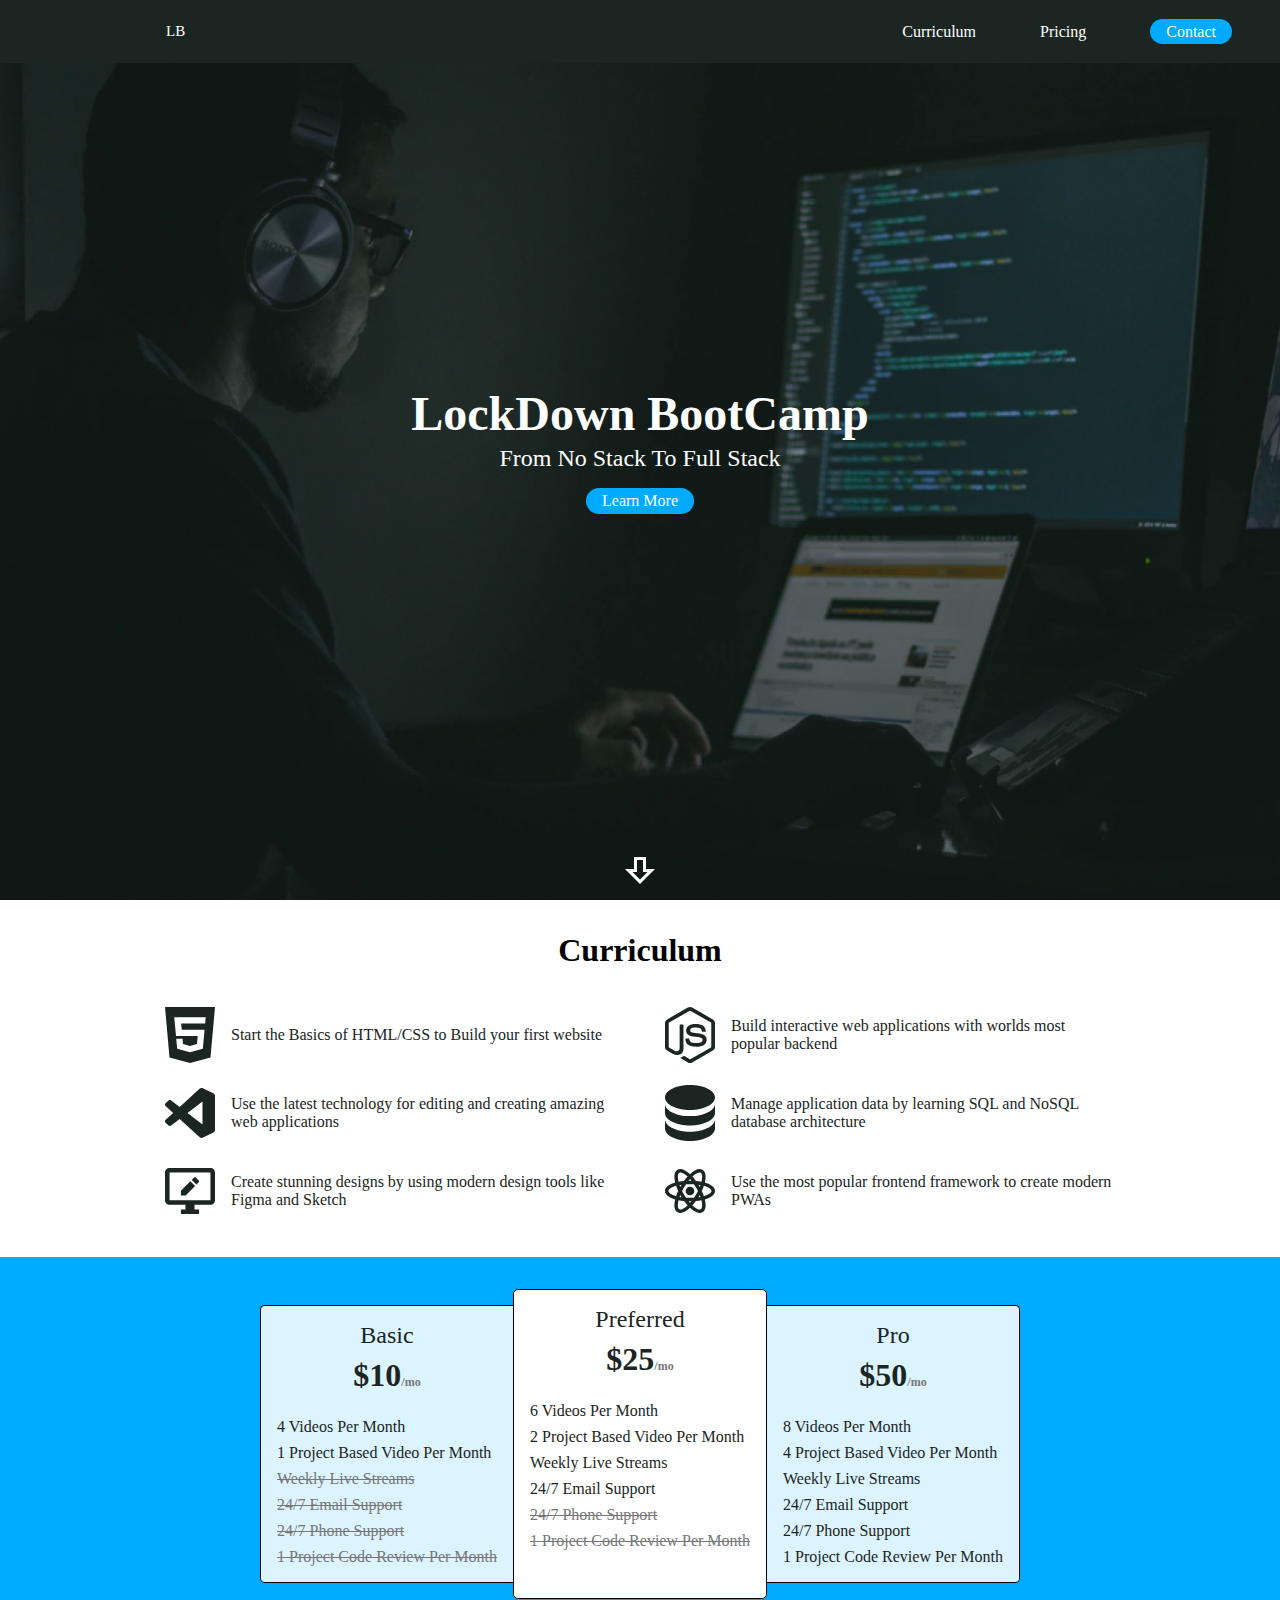
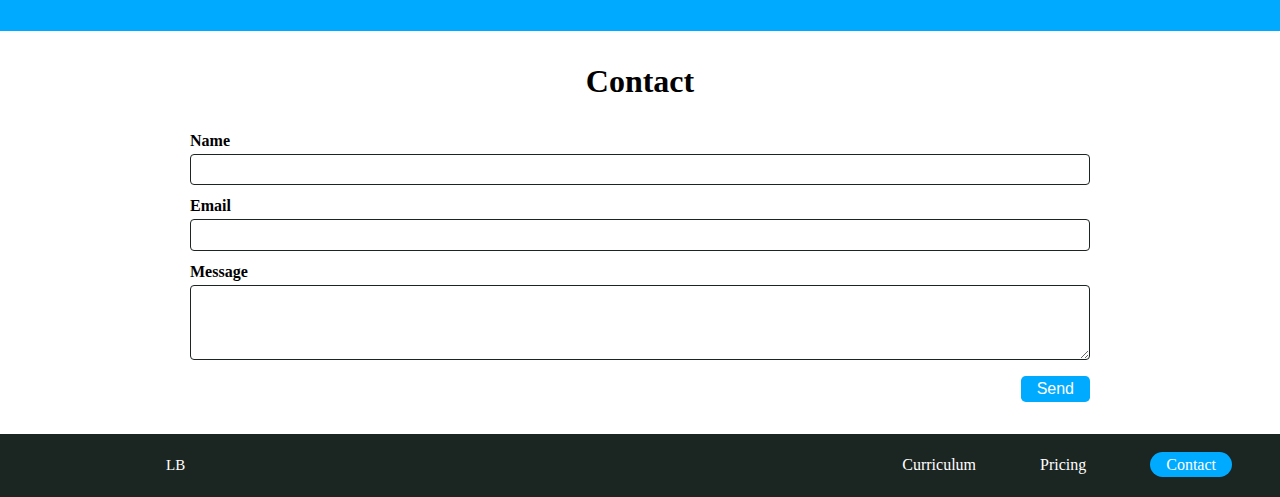
<file: LandingPage/index.html>
<!DOCTYPE html>
<html lang="en">
  <head>
    <meta charset="UTF-8" />
    <meta http-equiv="X-UA-Compatible" content="IE=edge" />
    <meta name="viewport" content="width=device-width, initial-scale=1.0" />
    <link rel="stylesheet" href="style.css" />
    <title>LockDown BootCamp</title>
  </head>
  <body>
    <header class="full-screen-header">
      <nav class="nav nav-top">
        <p class="logo">LB</p>
        <ul class="nav-list">
          <li><a href="#">Curriculum</a></li>
          <li><a href="#">Pricing</a></li>
          <li><a href="#" class="btn">Contact</a></li>
        </ul>
      </nav>
      <h1 class="title">LockDown BootCamp</h1>
      <span class="sub-title">From No Stack To Full Stack</span>
      <a href="#" class="btn">Learn More</a>
      <img
        src="img/arrow_down.svg"
        alt="scroll-down-icon"
        class="scroll-down-icon"
      />
    </header>

    <main>
      <section class="section">
        <h2 class="section-title">Curriculum</h2>
        <div class="curriculum-grid">
          <div class="curriculum-grid-item">
            <img src="img/html_icon.svg" alt="HTML 5 Icon" />
            <p>Start the Basics of HTML/CSS to Build your first website</p>
          </div>
          <div class="curriculum-grid-item">
            <img src="img/node_js_icon.svg" alt="" />
            <p>
              Build interactive web applications with worlds most popular
              backend
            </p>
          </div>

          <div class="curriculum-grid-item">
            <img src="img/vscode_icon.svg" alt="Visual Studio Code Icon" />
            <p>
              Use the latest technology for editing and creating amazing web
              applications
            </p>
          </div>

          <div class="curriculum-grid-item">
            <img src="img/database_icon.svg" alt="Database Icon" />
            <p>
              Manage application data by learning SQL and NoSQL database
              architecture
            </p>
          </div>
          <div class="curriculum-grid-item">
            <img src="img/edit_page_icon.svg" alt="Web Page Edit Icon" />
            <p>
              Create stunning designs by using modern design tools like Figma
              and Sketch
            </p>
          </div>
          <div class="curriculum-grid-item">
            <img src="img/react_icon.svg" alt="React Icon" />
            <p>Use the most popular frontend framework to create modern PWAs</p>
          </div>
        </div>
      </section>

      <section class="section section-accent">
        <div class="pricing-cards-container">
          <div class="pricing-card">
            <div class="price-header">
              <div class="plan-name">Basic</div>
              <div class="plan-price">$10</div>
            </div>
            <div class="plan-features">
              <div class="feature">4 Videos Per Month</div>
              <div class="feature">1 Project Based Video Per Month</div>
              <div class="feature inactive">Weekly Live Streams</div>
              <div class="feature inactive">24/7 Email Support</div>
              <div class="feature inactive">24/7 Phone Support</div>
              <div class="feature inactive">
                1 Project Code Review Per Month
              </div>
            </div>
          </div>
          <div class="pricing-card accent">
            <div class="price-header">
              <div class="plan-name">Preferred</div>
              <div class="plan-price">$25</div>
            </div>
            <div class="plan-features">
              <div class="feature">6 Videos Per Month</div>
              <div class="feature">2 Project Based Video Per Month</div>
              <div class="feature">Weekly Live Streams</div>
              <div class="feature">24/7 Email Support</div>
              <div class="feature inactive">24/7 Phone Support</div>
              <div class="feature inactive">
                1 Project Code Review Per Month
              </div>
            </div>
          </div>
          <div class="pricing-card">
            <div class="price-header">
              <div class="plan-name">Pro</div>
              <div class="plan-price">$50</div>
            </div>
            <div class="plan-features">
              <div class="feature">8 Videos Per Month</div>
              <div class="feature">4 Project Based Video Per Month</div>
              <div class="feature">Weekly Live Streams</div>
              <div class="feature">24/7 Email Support</div>
              <div class="feature">24/7 Phone Support</div>
              <div class="feature">1 Project Code Review Per Month</div>
            </div>
          </div>
        </div>
      </section>

      <section class="section">
        <h2 class="section-title">Contact</h2>
        <form class="form">
          <label for="name">Name</label>
          <input type="text" name="name" id="name" />
          <label for="email">Email</label>
          <input type="email" name="email" id="email" />
          <label for="message">Message</label>
          <textarea name="message" id="message"></textarea>
          <div class="btn-container">
            <button class="btn btn-square" type="submit">Send</button>
          </div>
        </form>
      </section>
    </main>
    <footer>
      <nav class="nav">
        <p class="logo">LB</p>
        <ul class="nav-list">
          <li><a href="#">Curriculum</a></li>
          <li><a href="#">Pricing</a></li>
          <li><a class="btn" href="#">Contact</a></li>
        </ul>
      </nav>
    </footer>
  </body>
</html>
</file>
<file: LandingPage/style.css>
* {
  box-sizing: border-box;
}
body {
  margin: 0;
  font-family: Cambria, Cochin, Georgia, Times, "Times New Roman", serif;
  color: #1b2522;
}

/* Header Section */

.full-screen-header {
  height: 100vh;
  background-image: url("img/header_image.jpg");
  background-size: cover;
  display: flex;
  flex-direction: column;
  justify-content: center;
  align-items: center;
  color: #fff;
  position: relative;
}

.nav {
  display: flex;
  justify-content: space-between;
  align-items: center;
  background-color: #1b2522;
  padding: 0.5rem 1rem;
}

.nav-top {
  position: fixed;
  top: 0;
  left: 0;
  right: 0;
}

.logo {
  box-sizing: border-box;
  width: 50px;
  position: relative;
  left: 150px;
  size: 40px;
  font-size: 15px;
  color: #fff;
  z-index: 100;
}

.nav-list {
  margin: 0;
  padding: 0;
  display: flex;
  list-style-type: none;
}

.nav-list a {
  text-decoration: none;
  margin: 2rem;
  color: #fff;
}

.nav-list a:hover {
  color: #ccc;
}

.title {
  font-size: 3rem;
  margin: 0;
}

.sub-title {
  font-size: 1.5rem;
  margin-top: 0.3rem;
  margin-bottom: 1rem;
}

.btn {
  background-color: hsl(200, 100%, 50%);
  color: white;
  border-radius: 10000px;
  padding: 0.25em 1em;
  text-decoration: none;
  border: none;
  cursor: pointer;
  font-size: inherit;
}
.btn:hover,
.btn:focus {
  background-color: hsl(200, 100%, 40%);
}

.scroll-down-icon {
  position: absolute;
  bottom: 1rem;
  width: 30px;
}

/*************** Grid Section *********************/

section {
  padding: 2rem;
}

.section-title {
  margin: 0;
  margin-bottom: 2rem;
  font-size: 2rem;
  text-align: center;
  color: black;
}

.curriculum-grid {
  display: grid;
  grid-template-columns: repeat(2, minmax(auto, 450px));
  justify-content: center;
  row-gap: 10px;
  column-gap: 50px;
}

.curriculum-grid-item {
  display: flex;
  align-items: center;
}
.curriculum-grid-item img {
  width: 50px;
  margin-right: 1rem;
}

/******Cards***************/

.section-accent {
  background-color: #0af;
}

.pricing-cards-container {
  display: flex;
  justify-content: center;
}

.pricing-card {
  padding: 1rem;
  background-color: #dcf4ff;
  border: 1px solid black;
  border-radius: 0.3em;
  margin: 1rem 0;

  transition: transform 100ms;
}

.pricing-card:hover {
  transform: scale(1.05);
}

.pricing-card.accent {
  background-color: white;
  margin: 0;
}

.pricing-card:first-child {
  border-top-right-radius: 0;
  border-bottom-right-radius: 0;
  border-right: none;
  transform-origin: right;
}

.pricing-card:last-child {
  border-top-left-radius: 0;
  border-bottom-left-radius: 0;
  border-left: none;
  transform-origin: left;
}

.price-header {
  text-align: center;
  margin-bottom: 1.5rem;
}

.plan-name {
  font-size: 1.5rem;
  margin-bottom: 0.5rem;
}

.plan-price {
  font-size: 2rem;
  font-weight: bold;
}

.plan-price::after {
  content: "/mo";
  font-size: 0.75rem;
  color: #777;
}

.feature {
  margin-bottom: 0.5rem;
}

.feature.inactive {
  color: #777;
  text-decoration: line-through;
}

.feature:last-child {
  margin-bottom: 0;
}

.btn-grow {
  animation: btn-grow-enter var(--btn-grow-duration) var(--btn-grow-delay)
    backwards;
}

.btn-grow:hover {
  transform: scale(1.1);
  box-shadow: 0 2px 5px 1px black;
}
/**************Contacts**********************/
.form {
  max-width: 900px;
  margin: 0 auto;
}

.form label {
  color: black;
  font-weight: bold;
}

.form input,
.form textarea {
  width: 100%;
  margin-top: 0.25rem;
  margin-bottom: 0.75rem;
  outline: none;
  border: 1px solid #1b2522;
  border-radius: 0.3em;
  padding: 0.5em;
  color: inherit;
  font-family: inherit;

  transition: border-color 100ms;
}

.form textarea {
  resize: vertical;
  min-height: 75px;
  max-height: 200px;
}

.form input:focus,
.form textarea:focus {
  border-color: #0af;
}

.btn-container {
  text-align: end;
}

.btn-square {
  border-radius: 0.3em;
}

/******************Footer**************/
</file>
